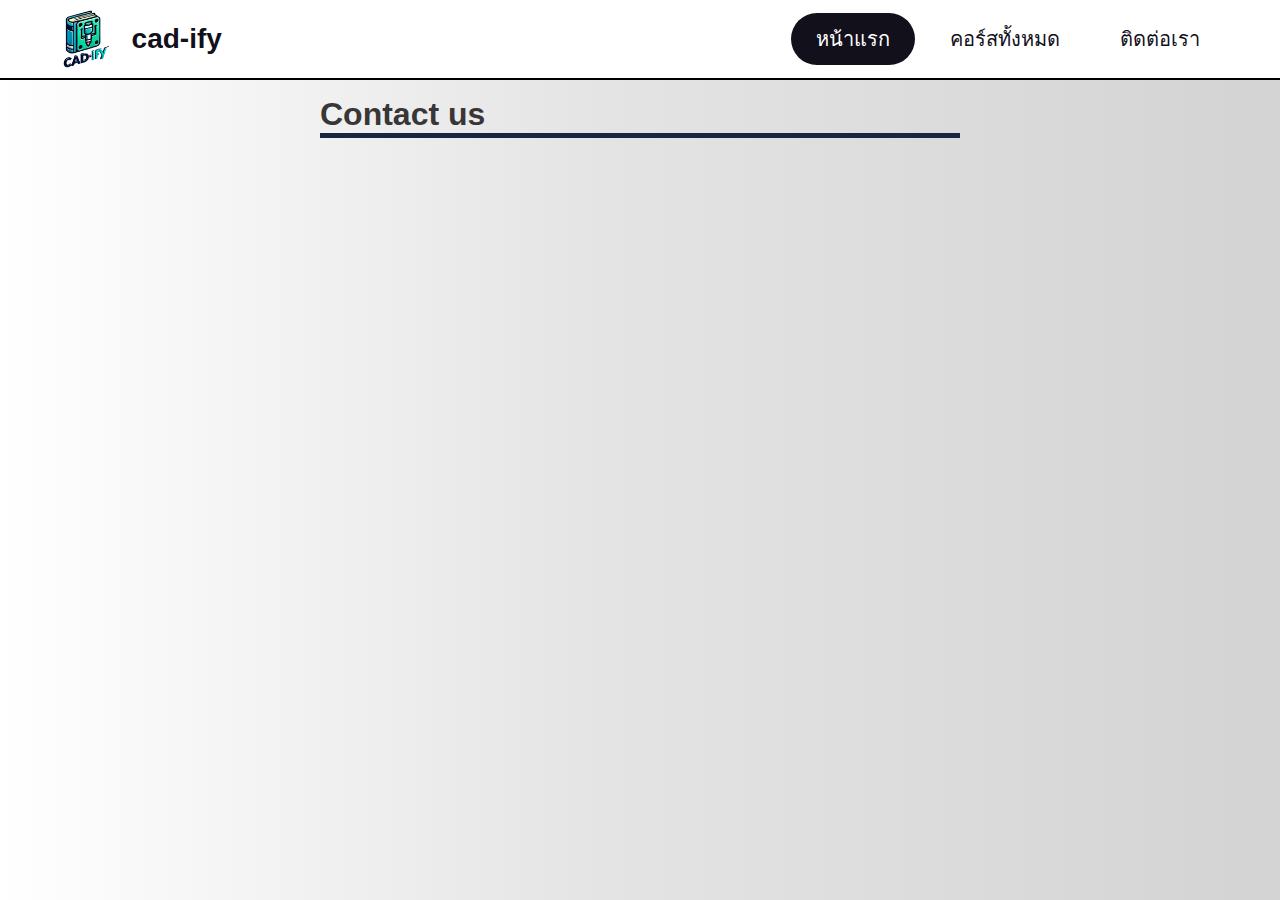
<file: Contactus.html>
<!DOCTYPE html>
<html lang="en">
<head>
    <meta charset="UTF-8">
    <meta name="viewport" content="width=device-width, initial-scale=1.0">
    <title>Document</title>
    <link rel="stylesheet" href="contactus.css">
    <link rel="stylesheet" href="header.css">
    <script src="movetab.js"></script>
    <link rel="preconnect" href="https://fonts.googleapis.com">
    <link rel="preconnect" href="https://fonts.gstatic.com" crossorigin>
    <link href="https://fonts.googleapis.com/css2?family=Kanit:ital,wght@0,100;0,200;0,300;0,400;0,500;0,600;0,700;0,800;0,900;1,100;1,200;1,300;1,400;1,500;1,600;1,700;1,800;1,900&display=swap" rel="stylesheet">
</head>
<body>
    <div class="background">
        <div class="header">
            <div class="logo">
                <img src="img/Logo.jpg" onclick="goToHome()" alt="">
                <h1 onclick="goToHome()">cad-ify</h1>
                <!-- <p>ติดตามข่าวสารทาง Facebook ได้ที่ Page : Simulation Adviser</p> -->
            </div>
            <div class="hamburger">
                <div class="line"></div>
                <div class="line"></div>
                <div class="line"></div>
            </div>
            <div class="nav-bar">
                <ul>
                    <li>
                        <a href="#" class="active" onclick="goToHome()">หน้าแรก</a>
                    </li>
                    <li>
                        <a href="#"  onclick="goToCourses()">คอร์สทั้งหมด</a>
                    </li>
                    <li>
                        <a href="#"  onclick="goToContactus()">ติดต่อเรา</a>
                    </li>
                </ul>
            </div>
        </div>
        
        <div class="container-contact"></div>
            <div class="container-textheader">
                <div class="text-header-contact">
                    <h1>Contact us</h1>
                </div>
            </div>
        </div>
        
    </div>

    <script src="hamburger.js"></script>
</body>
</html>
</file>
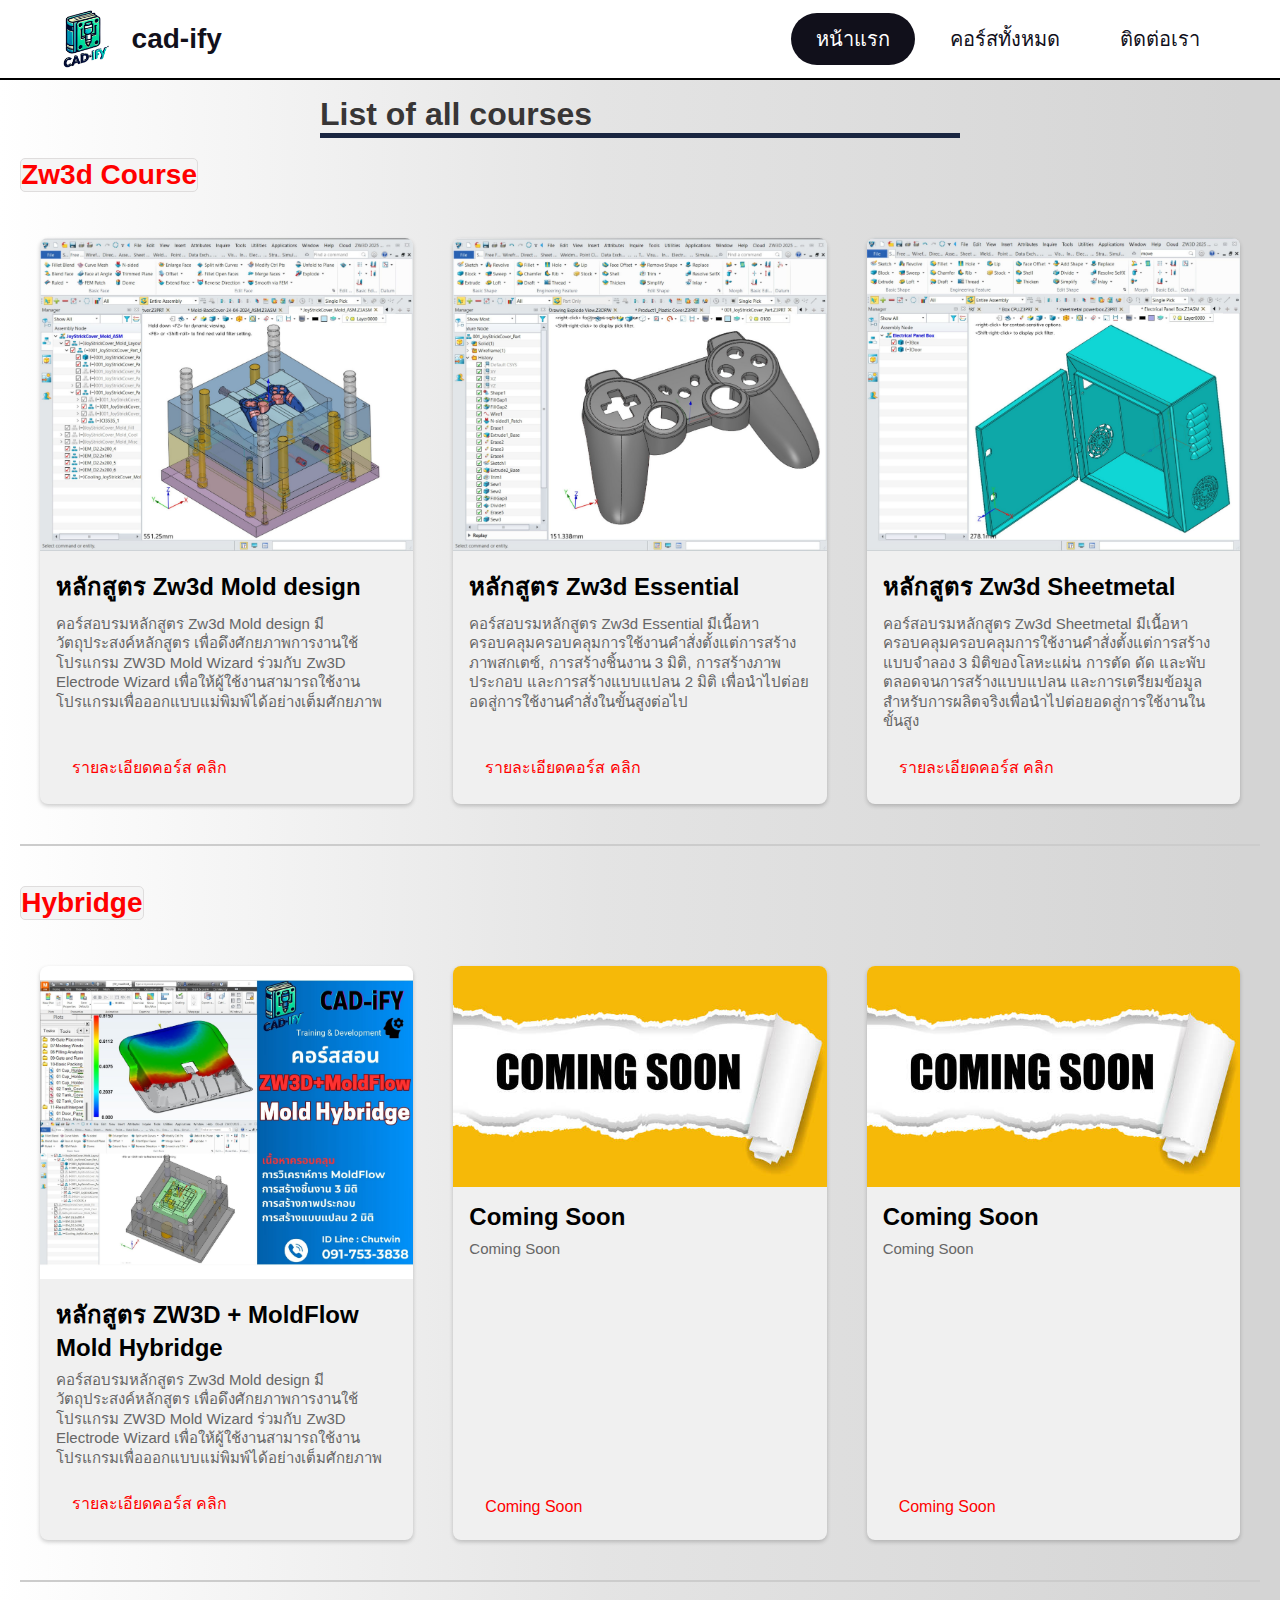
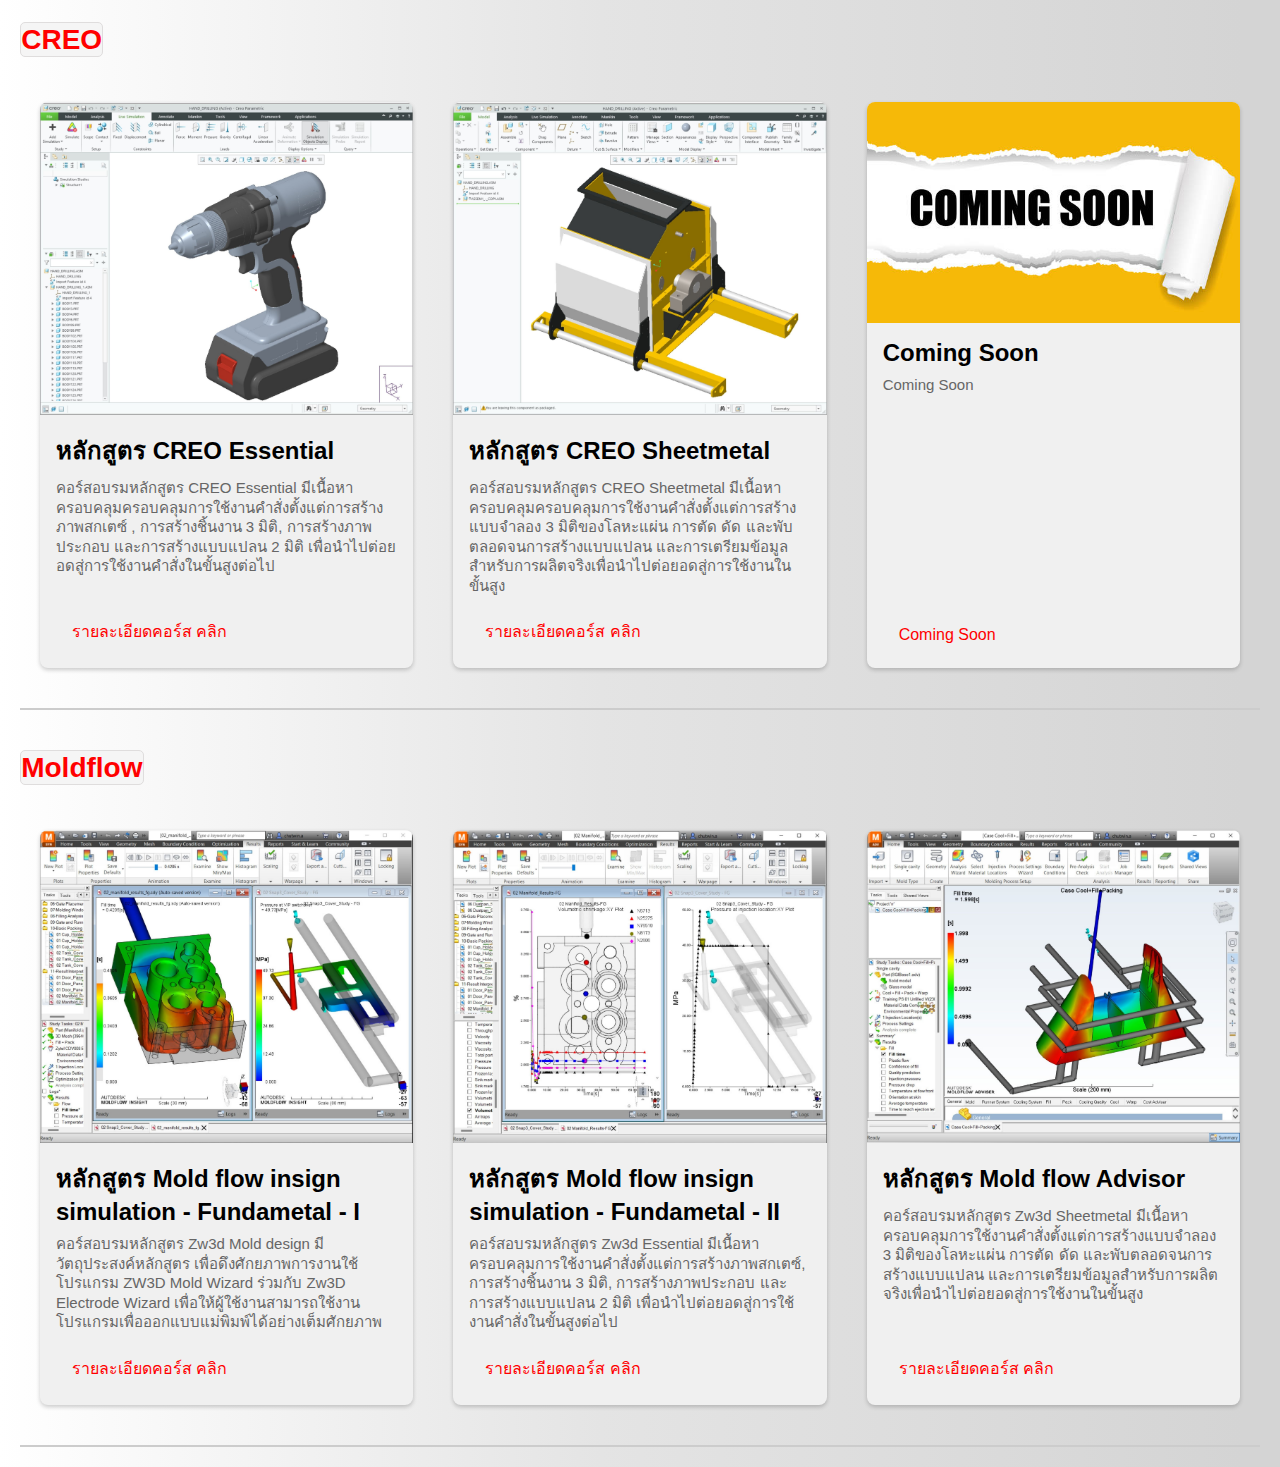
<file: courses.html>
<!DOCTYPE html>
<html lang="en">
<head>
    <meta charset="UTF-8">
    <meta name="viewport" content="width=device-width, initial-scale=1.0">
    <title>Document</title>
    <link rel="stylesheet" href="coures.css">
    <link rel="stylesheet" href="header.css">
    <link rel="preconnect" href="https://fonts.googleapis.com">
    <link rel="preconnect" href="https://fonts.gstatic.com" crossorigin>
    <link href="https://fonts.googleapis.com/css2?family=Kanit:ital,wght@0,100;0,200;0,300;0,400;0,500;0,600;0,700;0,800;0,900;1,100;1,200;1,300;1,400;1,500;1,600;1,700;1,800;1,900&display=swap" rel="stylesheet">
    
</head>
<body>
    <div class="background">
        <div class="header">
            <div class="logo">
                <img src="img/Logo.jpg" onclick="goToHome()" alt="">
                <h1 onclick="goToHome()">cad-ify</h1>
                <!-- <p>ติดตามข่าวสารทาง Facebook ได้ที่ Page : Simulation Adviser</p> -->
            </div>
            <div class="hamburger">
                <div class="line"></div>
                <div class="line"></div>
                <div class="line"></div>
            </div>
            <div class="nav-bar">
                <ul>
                    <li>
                        <a href="#" class="active" onclick="goToHome()">หน้าแรก</a>
                    </li>
                    <li>
                        <a href="#"  onclick="goToCourses()">คอร์สทั้งหมด</a>
                    </li>
                    <li>
                        <a href="#"  onclick="goToContactus()">ติดต่อเรา</a>
                    </li>
                </ul>
            </div>
        </div>
    
        <div class="container-coures">
            <div class="container-textheader">
                <div class="text-header-coures">
                    <h1>List of all courses</h1>
                </div>
            </div>
        </div>


        <div class="course-section">
            <div class="course-header">
                <h1 class="course-title">Zw3d Course</h1>
            </div>
            <div class="card-container">
                <div class="card">
                    <img src="img/21.jpg" alt="Zw3d Mold design" onclick="openModal(this.src)">
                    <div class="card-content">
                        <h3>หลักสูตร Zw3d Mold design</h3>
                        <p>คอร์สอบรมหลักสูตร Zw3d Mold design มีวัตถุประสงค์หลักสูตร เพื่อดึงศักยภาพการงานใช้โปรแกรม ZW3D Mold Wizard ร่วมกับ Zw3D Electrode Wizard เพื่อให้ผู้ใช้งานสามารถใช้งานโปรแกรมเพื่อออกแบบแม่พิมพ์ได้อย่างเต็มศักยภาพ</p>
                        <a href="#" onclick="openModal('detail/Zw3d Mold design.jpg')" class="btn">รายละเอียดคอร์ส คลิก</a>
                    </div>
                </div>
                <div class="card">
                    <img src="img/22.jpg" alt="Zw3d Essential" onclick="openModal(this.src)">
                    <div class="card-content">
                        <h3>หลักสูตร Zw3d Essential</h3>
                        <p>คอร์สอบรมหลักสูตร Zw3d Essential มีเนื้อหาครอบคลุมครอบคลุมการใช้งานคำสั่งตั้งแต่การสร้างภาพสกเตซ์, การสร้างชิ้นงาน 3 มิติ, การสร้างภาพประกอบ และการสร้างแบบแปลน 2 มิติ เพื่อนำไปต่อยอดสู่การใช้งานคำสั่งในขั้นสูงต่อไป</p>
                        <a href="#" onclick="openModal('detail/Zw3d Essential.jpg')" class="btn">รายละเอียดคอร์ส คลิก</a>
                    </div>
                </div>
                <div class="card">
                    <img src="img/23.jpg" alt="Zw3d Sheetmetal" onclick="openModal(this.src)">
                    <div class="card-content">
                        <h3>หลักสูตร Zw3d Sheetmetal</h3>
                        <p>คอร์สอบรมหลักสูตร Zw3d Sheetmetal มีเนื้อหาครอบคลุมครอบคลุมการใช้งานคำสั่งตั้งแต่การสร้างแบบจำลอง 3 มิติของโลหะแผ่น การตัด ดัด และพับตลอดจนการสร้างแบบแปลน และการเตรียมข้อมูลสำหรับการผลิตจริงเพื่อนำไปต่อยอดสู่การใช้งานในขั้นสูง</p>
                        <a href="#" onclick="openModal('detail/Zw3d Sheetmetal.jpg')" class="btn">รายละเอียดคอร์ส คลิก</a>
                    </div>
                </div>
            </div>
        </div>
    
        <!-- Modal -->
        <div id="imageModal" class="modal">
            <span class="close" onclick="closeModal()">&times;</span>
            <img class="modal-content" id="modalImage">
        </div>


        
        <div class="course-section">
            <div class="course-header">
                <h1 class="course-title">Hybridge</h1>
            </div>
            <div class="card-container">
                <div class="card">
                    <img src="img/31.jpg" alt=""  onclick="openModal(this.src)">
                    <div class="card-content">
                        <h3>หลักสูตร ZW3D + MoldFlow Mold Hybridge</h3>
                        <p>คอร์สอบรมหลักสูตร Zw3d Mold design
                            มีวัตถุประสงค์หลักสูตร เพื่อดึงศักยภาพการงานใช้โปรแกรม ZW3D Mold Wizard ร่วมกับ Zw3D Electrode Wizard 
                            เพื่อให้ผู้ใช้งานสามารถใช้งานโปรแกรมเพื่อออกแบบแม่พิมพ์ได้อย่างเต็มศักยภาพ</p>
                        <a href="#" onclick="openModal('detail/Hybridge.jpg')"  class="btn">รายละเอียดคอร์ส คลิก</a>
                    </div>
                </div>
                <div class="card">
                    <img src="img/comingsoon.jpg" alt="">
                    <div class="card-content">
                        <h3>Coming Soon</h3>
                        <p>Coming Soon</p>
                        <a href="#" onclick="goToMoldIn1()"  class="btn">Coming Soon</a>
                    </div>
                </div>
                <div class="card">
                    <img src="img/comingsoon.jpg" alt="">
                    <div class="card-content">
                        <h3>Coming Soon</h3>
                        <p>Coming Soon</p>
                        <a href="#" onclick="goToMoldIn1()"  class="btn">Coming Soon</a>
                    </div>
                </div>
            </div>
        </div>

        
        <div class="course-section">
            <div class="course-header">
                <h1 class="course-title">CREO</h1>
            </div>
            <div class="card-container">
                <div class="card">
                    <img src="img/26.jpg" alt=""  onclick="openModal(this.src)">
                    <div class="card-content">
                        <h3>หลักสูตร CREO Essential</h3>
                        <p>คอร์สอบรมหลักสูตร CREO Essential
                            มีเนื้อหาครอบคลุมครอบคลุมการใช้งานคำสั่งตั้งแต่การสร้างภาพสกเตซ์
                            , การสร้างชิ้นงาน 3 มิติ, การสร้างภาพประกอบ
                             และการสร้างแบบแปลน 2 มิติ เพื่อนำไปต่อยอดสู่การใช้งานคำสั่งในขั้นสูงต่อไป</p>
                        <a href="#" onclick="openModal('detail/CREO Essential.jpg')"  class="btn">รายละเอียดคอร์ส คลิก</a>
                    </div>
                </div>
                <div class="card">
                    <img src="img/27.jpg" alt=""  onclick="openModal(this.src)">
                    <div class="card-content">
                        <h3>หลักสูตร CREO Sheetmetal</h3>
                        <p>คอร์สอบรมหลักสูตร CREO Sheetmetal
                            มีเนื้อหาครอบคลุมครอบคลุมการใช้งานคำสั่งตั้งแต่การสร้างแบบจำลอง 3 
                            มิติของโลหะแผ่น การตัด ดัด และพับตลอดจนการสร้างแบบแปลน 
                            และการเตรียมข้อมูลสำหรับการผลิตจริงเพื่อนำไปต่อยอดสู่การใช้งานในขั้นสูง</p>
                        <a href="#" onclick="openModal('detail/CREO Sheetmetal.jpg')"  class="btn">รายละเอียดคอร์ส คลิก</a>
                    </div>
                </div>
                <div class="card">
                    <img src="img/comingsoon.jpg" alt="">
                    <div class="card-content">
                        <h3>Coming Soon</h3>
                        <p>Coming Soon</p>
                        <a href="#" onclick="goToMoldIn1()"  class="btn">Coming Soon</a>
                    </div>
                </div>
            </div>
        </div>



        <div class="course-section">
            <div class="course-header">
                <h1 class="course-title">Moldflow</h1>
            </div>
            <div class="card-container">
                <div class="card">
                    <img src="img/19.jpg" alt=""  onclick="openModal(this.src)">
                    <div class="card-content">
                        <h3>หลักสูตร Mold flow insign simulation - Fundametal - I</h3>
                        <p>คอร์สอบรมหลักสูตร Zw3d Mold design
                            มีวัตถุประสงค์หลักสูตร เพื่อดึงศักยภาพการงานใช้โปรแกรม ZW3D Mold Wizard ร่วมกับ Zw3D Electrode Wizard 
                            เพื่อให้ผู้ใช้งานสามารถใช้งานโปรแกรมเพื่อออกแบบแม่พิมพ์ได้อย่างเต็มศักยภาพ</p>
                        <a href="#" onclick="openModal('detail/Mold flow insign simulation - Fundametal - I.jpg')"  class="btn">รายละเอียดคอร์ส คลิก</a>
                    </div>
                </div>
                <div class="card">
                    <img src="img/20.jpg" alt=""  onclick="openModal(this.src)">
                    <div class="card-content">
                        <h3>หลักสูตร Mold flow insign simulation - Fundametal - II</h3>
                        <p>คอร์สอบรมหลักสูตร Zw3d Essential
                            มีเนื้อหาครอบคลุมการใช้งานคำสั่งตั้งแต่การสร้างภาพสกเตซ์, การสร้างชิ้นงาน 3 มิติ, การสร้างภาพประกอบ และการสร้างแบบแปลน 2 มิติ 
                            เพื่อนำไปต่อยอดสู่การใช้งานคำสั่งในขั้นสูงต่อไป</p>
                        <a href="#" onclick="openModal('detail/Mold flow insign simulation - Fundametal - II.jpg')"  class="btn">รายละเอียดคอร์ส คลิก</a>
                    </div>
                </div>
                <div class="card">
                    <img src="img/24.jpg" alt=""  onclick="openModal(this.src)">
                    <div class="card-content">
                        <h3>หลักสูตร Mold flow Advisor</h3>
                        <p>คอร์สอบรมหลักสูตร Zw3d Sheetmetal
                            มีเนื้อหาครอบคลุมการใช้งานคำสั่งตั้งแต่การสร้างแบบจำลอง 3 มิติของโลหะแผ่น การตัด ดัด และพับตลอดจนการสร้างแบบแปลน 
                            และการเตรียมข้อมูลสำหรับการผลิตจริงเพื่อนำไปต่อยอดสู่การใช้งานในขั้นสูง</p>
                        <a href="#" onclick="openModal('detail/Mold flow Advisor.jpg')"  class="btn">รายละเอียดคอร์ส คลิก</a>
                    </div>
                </div>
            </div>
        </div>
    
    </div>

    <script src="hamburger.js"></script>
    <script src="movetab.js"></script>
    <script src="courses.js"></script>
</body>
</html>
</file>
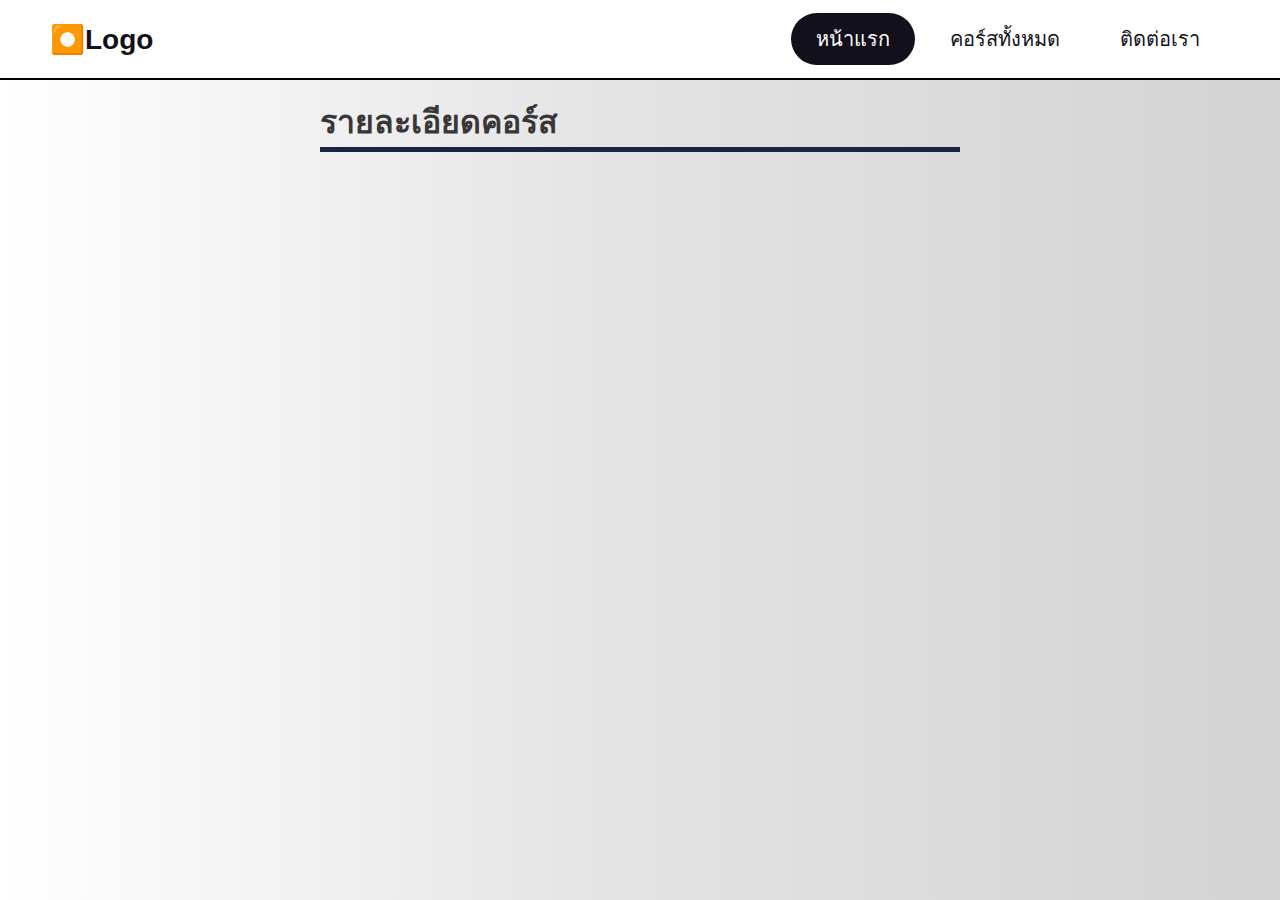
<file: MoldAdvi.html>
<!DOCTYPE html>
<html lang="en">
<head>
    <meta charset="UTF-8">
    <meta name="viewport" content="width=device-width, initial-scale=1.0">
    <title>Document</title>
    <link rel="stylesheet" href="contactus.css">
    <link rel="stylesheet" href="header.css">
    <script src="movetab.js"></script>
    <link rel="preconnect" href="https://fonts.googleapis.com">
    <link rel="preconnect" href="https://fonts.gstatic.com" crossorigin>
    <link href="https://fonts.googleapis.com/css2?family=Kanit:ital,wght@0,100;0,200;0,300;0,400;0,500;0,600;0,700;0,800;0,900;1,100;1,200;1,300;1,400;1,500;1,600;1,700;1,800;1,900&display=swap" rel="stylesheet">
</head>
<body>
    <div class="background">
        <div class="header">
            <div class="logo">
                <h1>⏺️Logo</h1>
                <!-- <p>ติดตามข่าวสารทาง Facebook ได้ที่ Page : Simulation Adviser</p> -->
            </div>
            <div class="hamburger">
                <div class="line"></div>
                <div class="line"></div>
                <div class="line"></div>
            </div>
            <div class="nav-bar">
                <ul>
                    <li>
                        <a href="#" class="active" onclick="goToHome()">หน้าแรก</a>
                    </li>
                    <li>
                        <a href="#"  onclick="goToCourses()">คอร์สทั้งหมด</a>
                    </li>
                    <li>
                        <a href="#"  onclick="goToContactus()">ติดต่อเรา</a>
                    </li>
                </ul>
            </div>
        </div>
        
        <div class="container-contact"></div>
            <div class="container-textheader">
                <div class="text-header-contact">
                    <h1>รายละเอียดคอร์ส</h1>
                </div>
            </div>
        </div>
        
    </div>

    <script src="hamburger.js"></script>
</body>
</html>
</file>
<file: contactus.css>
* {
    margin: 0;
    padding: 0;
    box-sizing: border-box;
}

body {
    font-family: 'EastmanCondensedBlackItalic', sans-serif;
    background: linear-gradient(90deg, rgba(255,255,255,1) 0%, rgb(228, 228, 228) 47%, rgba(125,123,123,1) 97%);
}

.background {
    
    width: 100%;
    height: 100%;
}


.container-textheader {
    /* background-color: azure; */
    width: 50%;
    margin: 0 auto; /* ทำให้ container อยู่ตรงกลาง */
    display: block; /* ใช้ display block เพื่อให้ margin: auto ทำงาน */
}

.text-header-contact {
    margin-top: 1rem;
    text-align: left; /* จัดข้อความให้อยู่ด้านซ้าย */
}

.text-header-contact h1 {
    color: #383636;
    margin: 0; /* ลบระยะห่างของ h1 ถ้าจำเป็น */
    border-bottom: 5px solid rgb(26, 38, 65);
}
</file>
<file: header.css>
* {
    margin: 0;
    padding: 0;
    box-sizing: border-box;
}

body {
    font-family: 'EastmanCondensedBlackItalic', sans-serif;
    background: linear-gradient(90deg, rgba(255,255,255,1) 0%, rgb(228, 228, 228) 47%, rgb(212, 212, 212) 97%);
}

.background {
    
    width: 100%;
    height: 100%;
}

.header {
    width: 100%;
    height: 80px;
    background: #ffffff;
    display: flex;
    align-items: center;
    justify-content: space-between;
    padding: 0 100px;
    border-bottom: 2px solid;
}

.logo {
    display: flex;
    align-items: center;
}

.logo img {
    cursor: pointer;
    height: 60px;
    margin-right: 10px;
}

.logo h1 {
    cursor: pointer;
    font-size: 28px;
    font-weight: bold;
    color: #11101b;
    margin: 0;
}

.hamburger {
    display: none;
}
.nav-bar ul{
    display: flex;
    list-style-type: none;
}
.nav-bar ul li a{
    text-decoration: none;

    display: block;
    color: #11101b;
    font-size: 20px;
    padding: 10px 25px;
    border-radius: 50px;
    transition: 0.2s;
    margin: 0 5px;
}
.nav-bar ul li a:hover {
    color: #fefefe;
    background: #11101b;

}

.nav-bar ul li a.active {
    color: #fefefe;
    background: #11101b;
}

@media only screen and (max-width: 1320px) {
    .header {
        padding: 0 50px;
    }
}

@media only screen and (max-width: 1100px) {
    .header {
        padding: 0 30px;
    }
}

@media only screen and (max-width: 900px) {
    .hamburger {
        display: block;
        cursor: pointer;
    }
    .hamburger .line {
        width: 30px;
        height: 3px;
        background: #11101b;
        margin: 6px 0;
    }
    .nav-bar  {
        z-index: 2;
        height: 0;
        position: absolute;
        top: 80px;
        left: 0;
        right: 0;
        width: 100vw;
        background: #ffffff;
        transition: 0.5s;
        overflow: hidden;
    }
    .nav-bar.active {
        height: 450px;
    }
    .nav-bar ul {
        display: block;
        width: fit-content;
        margin: 80px auto 0 auto;
        text-align: center;
        transition: 0.5s;
        opacity: 0;
    }
    .nav-bar.active ul{
        opacity: 1;
    }
    .nav-bar ul li a {
        margin-bottom: 12px;
    }
}
</file>
<file: coures.css>
* {
    margin: 0;
    padding: 0;
    box-sizing: border-box;
}

body {
    font-family: 'EastmanCondensedBlackItalic', sans-serif;
    background: linear-gradient(90deg, rgba(255,255,255,1) 0%, rgb(228, 228, 228) 47%, rgba(125,123,123,1) 97%);
}

.background {
    
    width: 100%;
    height: 100%;
}


.container-textheader {
    width: 50%; /* ให้ container กว้างเต็มที่บนมือถือ */
    margin: 0 auto;
    text-align: left; /* ย้ำให้ข้อความอยู่ซ้าย */
}

.text-header-coures {
    margin-top: 1rem;
    text-align: left; /* ย้ำให้ข้อความอยู่ซ้าย */
}

.text-header-coures h1 {
    color: #383636;
    margin: 0;
    border-bottom: 5px solid rgb(26, 38, 65);
}

/* สำหรับมือถือ */
@media (max-width: 768px) {
    .container-textheader {
        width: 90%; /* ลดขนาด width ให้เหมาะสมกับมือถือ */
        margin: 0 auto;
    }

    .text-header-coures {
        text-align: left; /* ย้ำให้ข้อความอยู่ซ้าย */
    }
}


/* ////////// Card*/
/* xxxxxxxxxxxxxxxxxxxxxxxxxxxx */

.container-title {
    width: 55%;
    margin: 0 auto;
    text-align: left;
}

.container-texttitle {
    width: 100%; /* ทำให้เต็ม container */
}

.title-header-coures {
    margin-top: 2rem;
    text-align: left;
}

.title-header-coures h1 {
    color: #ff0000;
    margin: 0;
}

/* สำหรับมือถือ */
@media (max-width: 768px) {
    .container-title {
        width: 90%; /* ปรับให้ container ลดขนาดบนมือถือ */
    }

    .container-texttitle {
        width: 100%; /* ให้ container-texttitle ขยายเต็มพื้นที่ของ container */
        margin: 0 auto;
    }

    .title-header-coures {
        text-align: left;
    }
}




/* Card Container Styles */
.card-container {
    display: flex;
    justify-content: center;
    flex-wrap: wrap;
    margin-top: 60px; /* Add space for the title */
    padding-bottom: 20px;
    border-bottom: 2px solid #ccc;
}

/* Card Styles */
.card {
    width: calc(33.333% - 40px);
    max-width: 400px;
    background-color: #f0f0f0;
    border-radius: 8px;
    overflow: hidden;
    box-shadow: 0px 2px 4px rgba(0, 0, 0, 0.2);
    margin: 20px;
    display: flex;
    flex-direction: column;
}

/* Responsive Breakpoints */
@media (max-width: 1200px) {
    .card {
        width: calc(50% - 40px);
    }
}

@media (max-width: 768px) {
    .card-container {
        margin-top: 20px;
    }

    .card {
        width: 100%;
        max-width: none;
        margin: 20px 0;
    }
}

/* Existing card styles remain the same */
.card img {
    width: 100%;
    height: auto;
    object-fit: cover;
}

.card-content {
    padding: 16px;
    flex-grow: 1;
    display: flex;
    flex-direction: column;
    justify-content: space-between;
    word-wrap: break-word;
    overflow-wrap: break-word;
}

.card-content h3 {
    font-size: 24px;
    margin-bottom: 8px;
}

.card-content p {
    color: #666;
    font-size: 15px;
    line-height: 1.3;
    flex-grow: 1;
}


.card-content .btn {
    display: inline-block;
    padding: 8px 16px;
    text-decoration: none;
    border-radius: 4px;
    margin-top: 16px;
    color: #ff0000;
    align-self: flex-start;
}


/* ****************** */
.course-section {
    max-width: 1400px;
    margin: 0 auto;
    padding: 20px;
    position: relative;
}

/* Course Header Styles */
.course-header {
    position: absolute;
    top: 20px;
    left: 20px;
    z-index: 1;

}

.course-title {
    background-color: #f5f5f5;
    padding: 0.2px;
    border-radius: 5px;
    border: 1px solid #dfdddd;
    color: #ff0000;
    margin: 0;
    font-size: 28px;
    text-align: left;
}

@media only screen and (max-width: 700px) {
    .course-header {
        top: 5px;
    }
}










/* New styles for modal */
.modal {
    display: none;
    position: fixed;
    z-index: 1000;
    left: 0;
    top: 0;
    width: 100%;
    height: 100%;
    background-color: rgba(0,0,0,0.9);
}
.modal-content {
    display: block;
    margin: auto;
    max-width: 90%;
    max-height: 90%;
    position: absolute;
    top: 50%;
    left: 50%;
    transform: translate(-50%, -50%);
}
.close {
    position: absolute;
    top: 15px;
    right: 35px;
    color: #f1f1f1;
    font-size: 40px;
    font-weight: bold;
    cursor: pointer;
}
</file>
